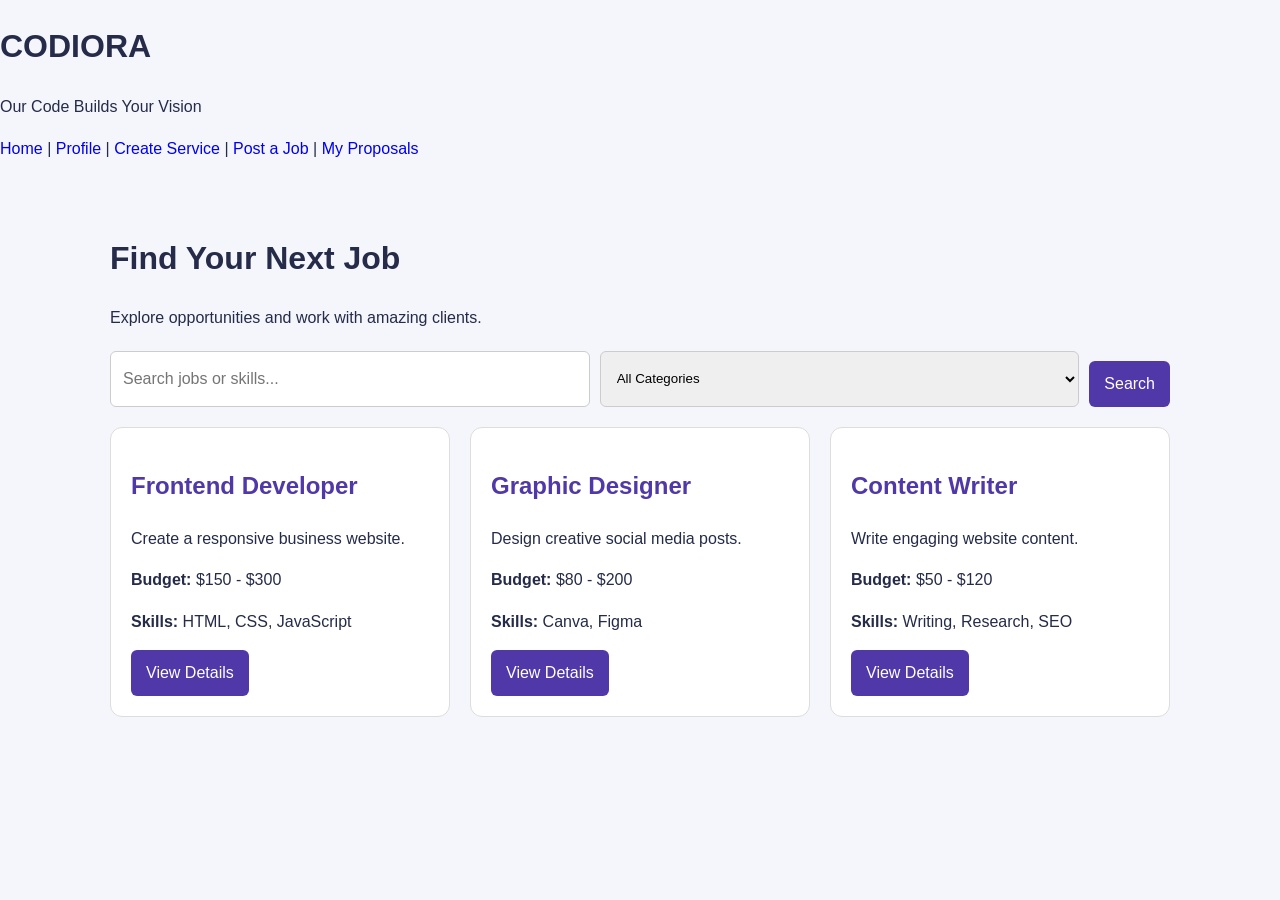
<file: find-jobs.html>
<!DOCTYPE html>
<html lang="en">
<head>
    <meta charset="UTF-8">
    <meta name="viewport" content="width=device-width, initial-scale=1.0">
    <title>Find Jobs | CODIORA</title>
    <link rel="stylesheet" href="style.css">
    <style>
        .jobs-container { max-width: 1100px; margin: 30px auto; padding: 20px; }
        .job-grid { display: grid; grid-template-columns: repeat(auto-fit, minmax(250px, 1fr)); gap: 20px; }
        .job-card { border: 1px solid #ddd; padding: 20px; border-radius: 12px; background: white; }
        .job-card h2 { color: #5138a8; }
        .job-card a, .btn { display: inline-block; background: #5138a8; color: white; padding: 10px 15px; border-radius: 6px; text-decoration: none; border: none; cursor: pointer; }
        .search-box { display: flex; gap: 10px; flex-wrap: wrap; margin: 20px 0; }
        .search-box input, .search-box select { padding: 12px; border: 1px solid #ccc; border-radius: 6px; flex: 1; min-width: 180px; }
    </style>
</head>
<body>
    <header>
        <h1>CODIORA</h1>
        <p>Our Code Builds Your Vision</p>
        <nav>
            <a href="index.html">Home</a> |
            <a href="profile.html">Profile</a> |
            <a href="create-service.html">Create Service</a> |
            <a href="post-job.html">Post a Job</a> |
            <a href="my-proposals.html">My Proposals</a>
        </nav>
    </header>

    <main class="jobs-container">
        <h1>Find Your Next Job</h1>
        <p>Explore opportunities and work with amazing clients.</p>

        <div class="search-box">
            <input type="text" id="jobSearch" placeholder="Search jobs or skills...">
            <select id="categoryFilter">
                <option value="all">All Categories</option>
                <option value="web development">Web Development</option>
                <option value="graphic design">Graphic Design</option>
                <option value="content writing">Content Writing</option>
            </select>
            <button class="btn" onclick="filterJobs()">Search</button>
        </div>

        <div class="job-grid" id="jobGrid">
            <div class="job-card" data-category="web development">
                <h2>Frontend Developer</h2>
                <p>Create a responsive business website.</p>
                <p><strong>Budget:</strong> $150 - $300</p>
                <p><strong>Skills:</strong> HTML, CSS, JavaScript</p>
                <a href="job-details.html">View Details</a>
            </div>

            <div class="job-card" data-category="graphic design">
                <h2>Graphic Designer</h2>
                <p>Design creative social media posts.</p>
                <p><strong>Budget:</strong> $80 - $200</p>
                <p><strong>Skills:</strong> Canva, Figma</p>
                <a href="job-details.html">View Details</a>
            </div>

            <div class="job-card" data-category="content writing">
                <h2>Content Writer</h2>
                <p>Write engaging website content.</p>
                <p><strong>Budget:</strong> $50 - $120</p>
                <p><strong>Skills:</strong> Writing, Research, SEO</p>
                <a href="job-details.html">View Details</a>
            </div>
        </div>
        <p id="noJobs" style="display:none;">No matching jobs found.</p>
    </main>

    <script>
        function filterJobs() {
            const search = document.getElementById("jobSearch").value.toLowerCase();
            const category = document.getElementById("categoryFilter").value;
            const cards = document.querySelectorAll(".job-card");
            let visible = 0;

            cards.forEach(function(card) {
                const text = card.innerText.toLowerCase();
                const cardCategory = card.dataset.category;
                const matchesSearch = text.includes(search);
                const matchesCategory = category === "all" || cardCategory === category;

                if (matchesSearch && matchesCategory) {
                    card.style.display = "block";
                    visible++;
                } else {
                    card.style.display = "none";
                }
            });

            document.getElementById("noJobs").style.display =
                visible === 0 ? "block" : "none";
        }

        document.getElementById("jobSearch").addEventListener("input", filterJobs);
        document.getElementById("categoryFilter").addEventListener("change", filterJobs);
    </script>
</body>
</html>
</file>
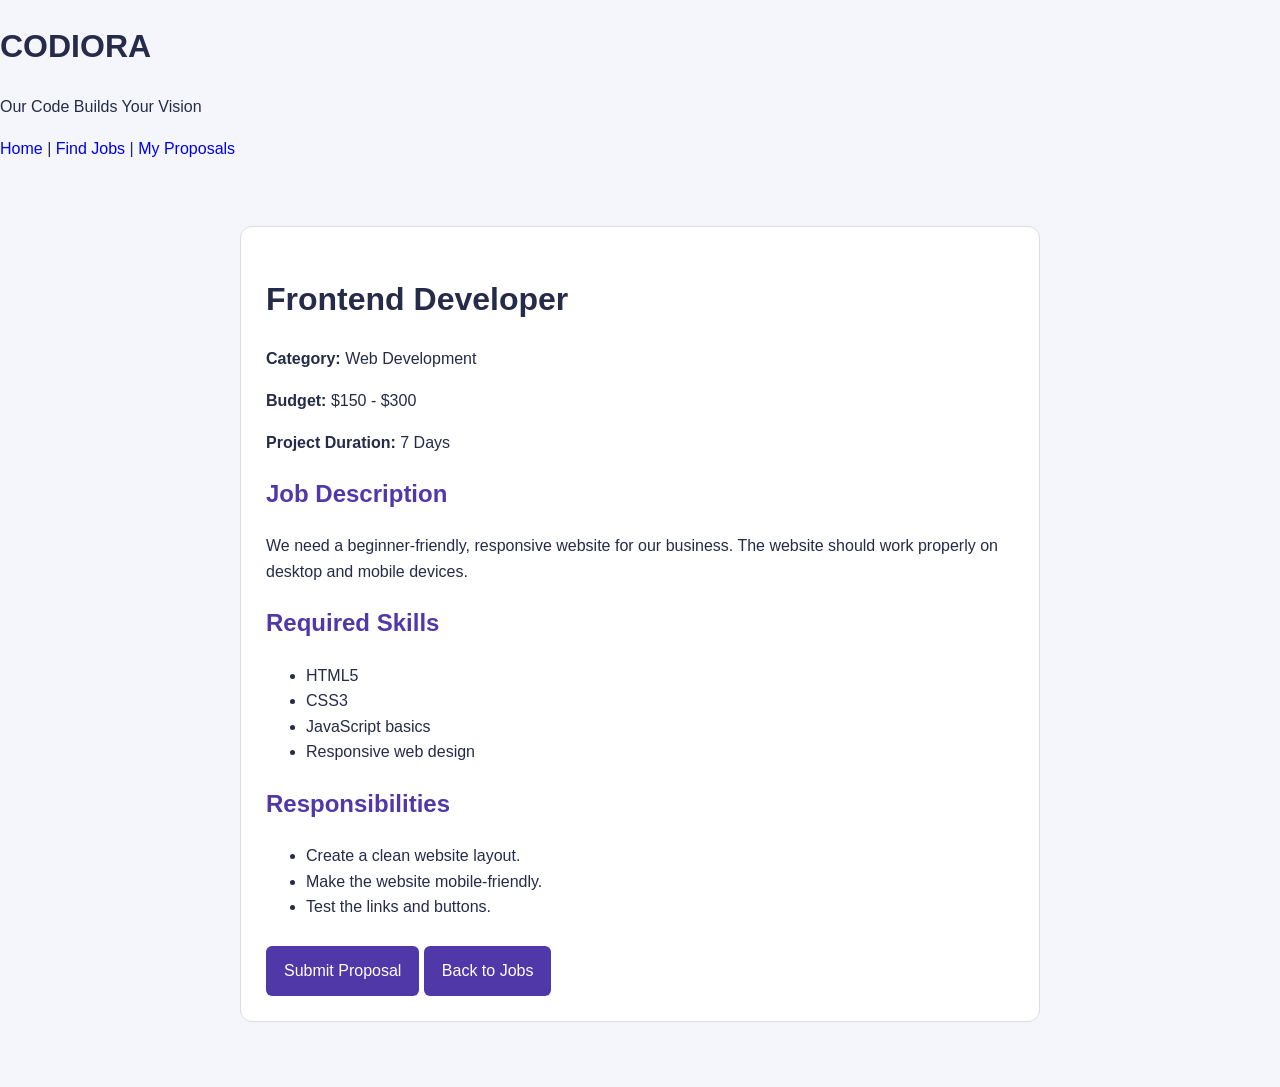
<file: job-details.html>
<!DOCTYPE html>
<html lang="en">
<head>
    <meta charset="UTF-8">
    <meta name="viewport" content="width=device-width, initial-scale=1.0">
    <title>Job Details | CODIORA</title>
    <link rel="stylesheet" href="style.css">
    <style>
        .details-container { max-width: 850px; margin: 40px auto; padding: 25px; }
        .details-card { border: 1px solid #ddd; border-radius: 12px; padding: 25px; background: white; }
        .details-card h2 { color: #5138a8; }
        .btn { display: inline-block; background: #5138a8; color: white; padding: 12px 18px; border-radius: 6px; text-decoration: none; }
    </style>
</head>
<body>
    <header>
        <h1>CODIORA</h1>
        <p>Our Code Builds Your Vision</p>
        <nav>
            <a href="index.html">Home</a> |
            <a href="find-jobs.html">Find Jobs</a> |
            <a href="my-proposals.html">My Proposals</a>
        </nav>
    </header>

    <main class="details-container">
        <div class="details-card">
            <h1>Frontend Developer</h1>
            <p><strong>Category:</strong> Web Development</p>
            <p><strong>Budget:</strong> $150 - $300</p>
            <p><strong>Project Duration:</strong> 7 Days</p>

            <h2>Job Description</h2>
            <p>We need a beginner-friendly, responsive website for our business. The website should work properly on desktop and mobile devices.</p>

            <h2>Required Skills</h2>
            <ul>
                <li>HTML5</li>
                <li>CSS3</li>
                <li>JavaScript basics</li>
                <li>Responsive web design</li>
            </ul>

            <h2>Responsibilities</h2>
            <ul>
                <li>Create a clean website layout.</li>
                <li>Make the website mobile-friendly.</li>
                <li>Test the links and buttons.</li>
            </ul>

            <a class="btn" href="submit-proposal.html">Submit Proposal</a>
            <a class="btn" href="find-jobs.html">Back to Jobs</a>
        </div>
    </main>
</body>
</html>
</file>
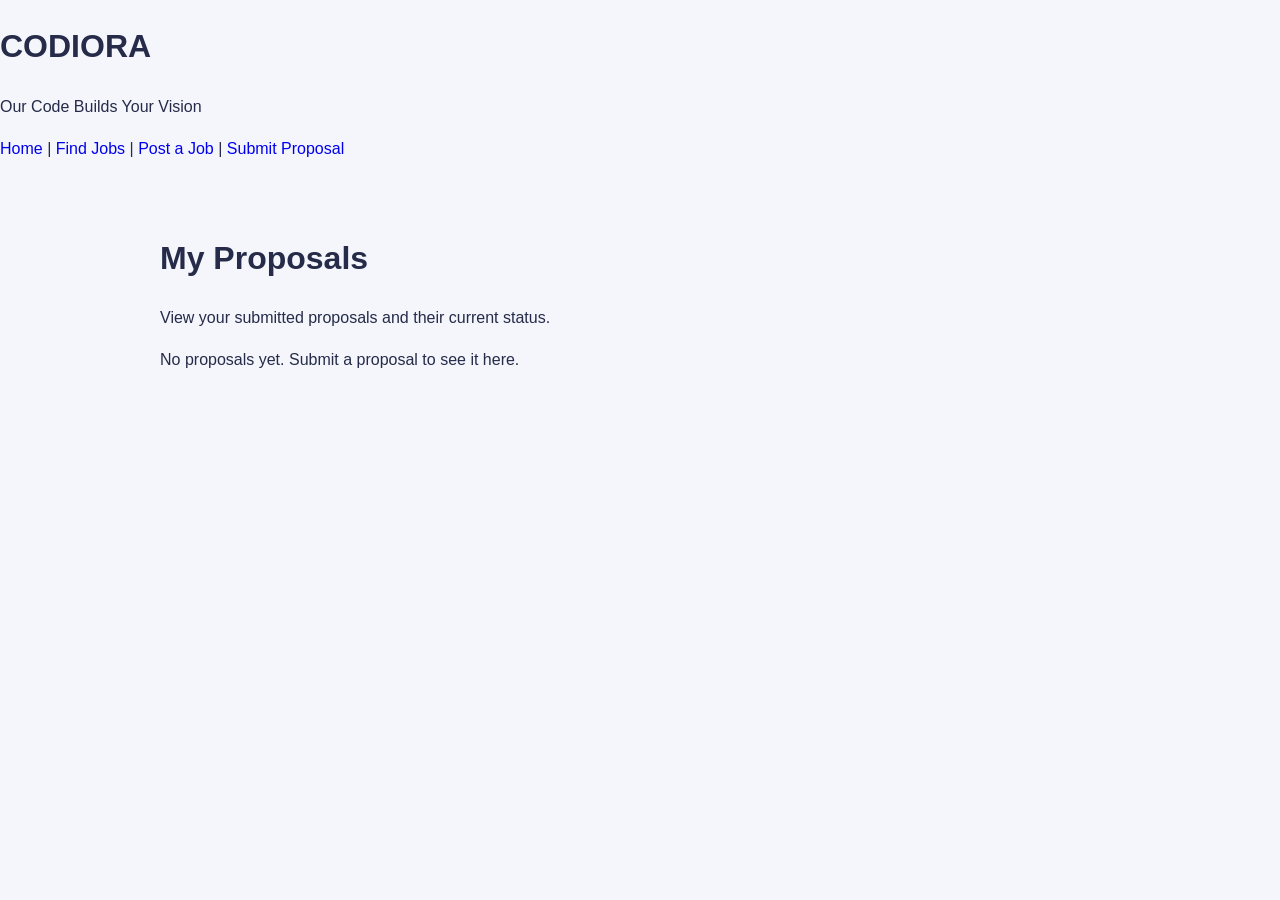
<file: my-proposals.html>
<!DOCTYPE html>
<html lang="en">
<head>
    <meta charset="UTF-8">
    <meta name="viewport" content="width=device-width, initial-scale=1.0">
    <title>My Proposals | CODIORA</title>
    <link rel="stylesheet" href="style.css">
    <style>
        .proposals-container { max-width: 1000px; margin: 30px auto; padding: 20px; }
        .proposal-card { background: white; border: 1px solid #ddd; border-radius: 10px; padding: 20px; margin-bottom: 15px; }
        .status { display: inline-block; padding: 6px 12px; border-radius: 15px; background: #fff0c2; color: #805b00; }
        .accepted { background: #d8f5df; color: #17652b; }
        .rejected { background: #ffe0e0; color: #a00000; }
        .btn { background: #5138a8; color: white; border: none; padding: 10px 15px; border-radius: 6px; cursor: pointer; }
    </style>
</head>
<body>
    <header>
        <h1>CODIORA</h1>
        <p>Our Code Builds Your Vision</p>
        <nav>
            <a href="index.html">Home</a> |
            <a href="find-jobs.html">Find Jobs</a> |
            <a href="post-job.html">Post a Job</a> |
            <a href="submit-proposal.html">Submit Proposal</a>
        </nav>
    </header>

    <main class="proposals-container">
        <h1>My Proposals</h1>
        <p>View your submitted proposals and their current status.</p>

        <div id="proposalList"></div>
    </main>

    <script>
        function displayProposals() {
            const proposalList = document.getElementById("proposalList");
            const proposals = JSON.parse(
                localStorage.getItem("codioraProposals") || "[]"
            );

            proposalList.innerHTML = "";

            if (proposals.length === 0) {
                proposalList.textContent =
                    "No proposals yet. Submit a proposal to see it here.";
                return;
            }

            proposals.forEach(function(item, index) {
                const card = document.createElement("div");
                card.className = "proposal-card";

                const title = document.createElement("h2");
                title.textContent = "Proposal #" + (index + 1);

                const name = document.createElement("p");
                name.textContent = "Freelancer: " + item.name;

                const price = document.createElement("p");
                price.textContent = "Proposed Price: $" + item.price;

                const delivery = document.createElement("p");
                delivery.textContent = "Delivery Time: " + item.delivery + " days";

                const skills = document.createElement("p");
                skills.textContent = "Skills: " + item.skills;

                const status = document.createElement("span");
                status.className = "status";
                status.textContent = "Status: " + item.status;

                if (item.status === "Accepted") {
                    status.classList.add("accepted");
                } else if (item.status === "Rejected") {
                    status.classList.add("rejected");
                }

                card.append(title, name, price, delivery, skills, status);
                proposalList.appendChild(card);
            });
        }

        displayProposals();
    </script>
</body>
</html>
</file>
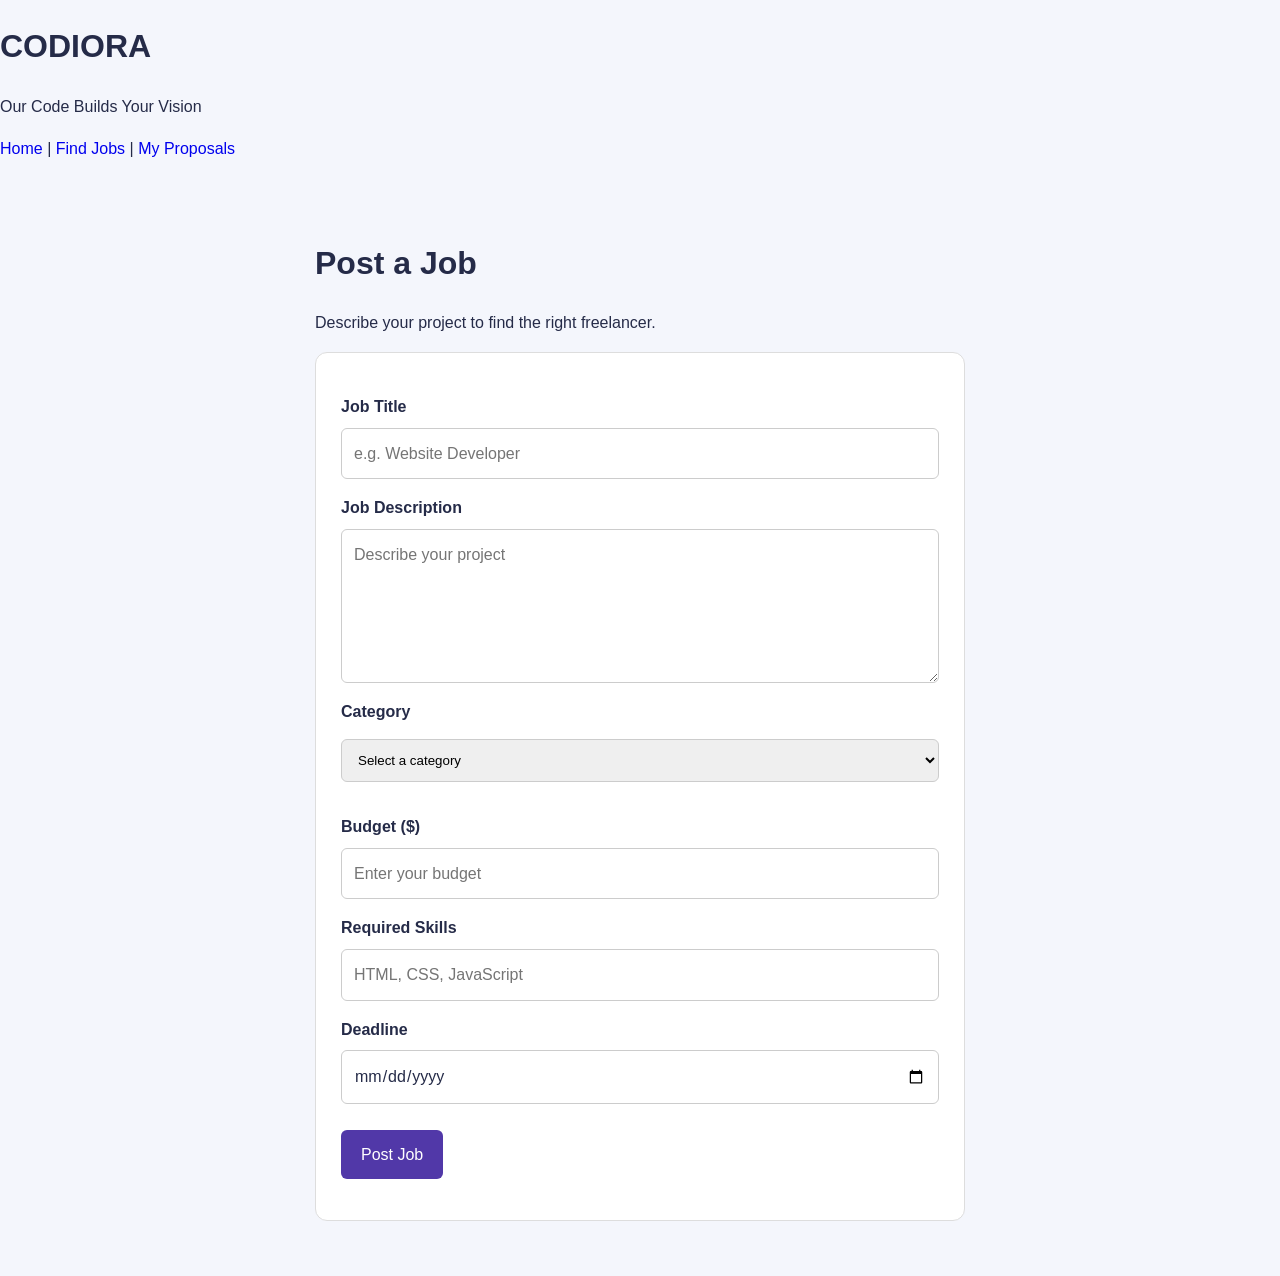
<file: post-job.html>
<!DOCTYPE html>
<html lang="en">
<head>
    <meta charset="UTF-8">
    <meta name="viewport" content="width=device-width, initial-scale=1.0">
    <title>Post a Job | CODIORA</title>
    <link rel="stylesheet" href="style.css">
    <style>
        .form-container { max-width: 700px; margin: 30px auto; padding: 25px; }
        .job-form { background: white; border: 1px solid #ddd; padding: 25px; border-radius: 12px; }
        .job-form input, .job-form select, .job-form textarea {
            width: 100%; padding: 12px; margin: 8px 0 16px;
            border: 1px solid #ccc; border-radius: 6px; box-sizing: border-box;
        }
        .btn { background: #5138a8; color: white; border: none; padding: 12px 20px; border-radius: 6px; cursor: pointer; }
        #message { margin-top: 15px; }
    </style>
</head>
<body>
    <header>
        <h1>CODIORA</h1>
        <p>Our Code Builds Your Vision</p>
        <nav>
            <a href="index.html">Home</a> |
            <a href="find-jobs.html">Find Jobs</a> |
            <a href="my-proposals.html">My Proposals</a>
        </nav>
    </header>

    <main class="form-container">
        <h1>Post a Job</h1>
        <p>Describe your project to find the right freelancer.</p>

        <form class="job-form" id="postJobForm">
            <label for="title">Job Title</label>
            <input type="text" id="title" required placeholder="e.g. Website Developer">

            <label for="description">Job Description</label>
            <textarea id="description" rows="5" required placeholder="Describe your project"></textarea>

            <label for="category">Category</label>
            <select id="category" required>
                <option value="">Select a category</option>
                <option>Web Development</option>
                <option>Graphic Design</option>
                <option>Content Writing</option>
            </select>

            <label for="budget">Budget ($)</label>
            <input type="number" id="budget" min="1" required placeholder="Enter your budget">

            <label for="skills">Required Skills</label>
            <input type="text" id="skills" required placeholder="HTML, CSS, JavaScript">

            <label for="deadline">Deadline</label>
            <input type="date" id="deadline" required>

            <button type="submit" class="btn">Post Job</button>
            <p id="message" role="status"></p>
        </form>
    </main>

    <script>
        const postForm = document.getElementById("postJobForm");

        document.getElementById("deadline").min =
            new Date().toLocaleDateString("en-CA");

        postForm.addEventListener("submit", function(event) {
            event.preventDefault();

            const title = document.getElementById("title").value.trim();
            const description = document.getElementById("description").value.trim();
            const budget = Number(document.getElementById("budget").value);
            const deadline = document.getElementById("deadline").value;
            const message = document.getElementById("message");

            if (!title || !description || !budget || budget <= 0 || !deadline) {
                message.style.color = "red";
                message.textContent = "Please enter valid information in all fields.";
                return;
            }

            if (deadline < new Date().toLocaleDateString("en-CA")) {
                message.style.color = "red";
                message.textContent = "Please select today or a future deadline.";
                return;
            }

            message.style.color = "green";
            message.textContent = "Job posted successfully! (Demo only)";
            postForm.reset();
        });
    </script>
</body>
</html>
</file>
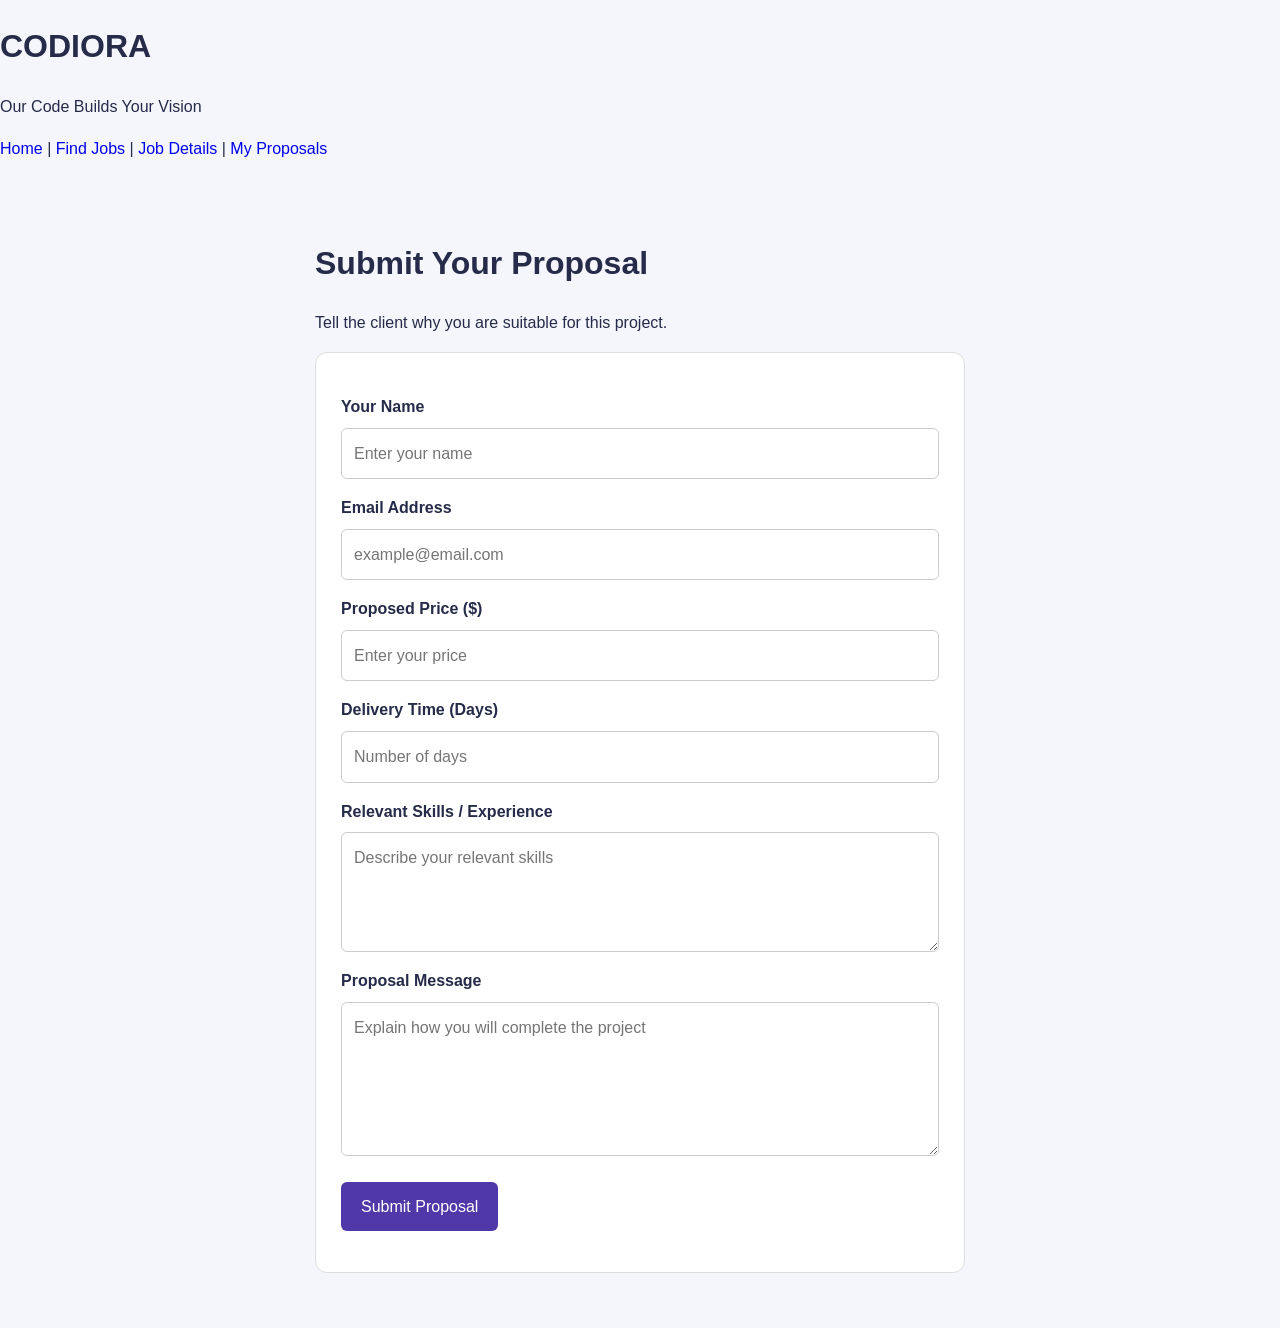
<file: submit-proposal.html>
<!DOCTYPE html>
<html lang="en">
<head>
    <meta charset="UTF-8">
    <meta name="viewport" content="width=device-width, initial-scale=1.0">
    <title>Submit Proposal | CODIORA</title>
    <link rel="stylesheet" href="style.css">
    <style>
        .form-container { max-width: 700px; margin: 30px auto; padding: 25px; }
        .proposal-form { background: white; border: 1px solid #ddd; padding: 25px; border-radius: 12px; }
        .proposal-form input, .proposal-form textarea {
            width: 100%; padding: 12px; margin: 8px 0 16px;
            border: 1px solid #ccc; border-radius: 6px; box-sizing: border-box;
        }
        .btn { background: #5138a8; color: white; border: none; padding: 12px 20px; border-radius: 6px; cursor: pointer; }
        #message { margin-top: 15px; }
    </style>
</head>
<body>
    <header>
        <h1>CODIORA</h1>
        <p>Our Code Builds Your Vision</p>
        <nav>
            <a href="index.html">Home</a> |
            <a href="find-jobs.html">Find Jobs</a> |
            <a href="job-details.html">Job Details</a> |
            <a href="my-proposals.html">My Proposals</a>
        </nav>
    </header>

    <main class="form-container">
        <h1>Submit Your Proposal</h1>
        <p>Tell the client why you are suitable for this project.</p>

        <form class="proposal-form" id="proposalForm">
            <label for="name">Your Name</label>
            <input type="text" id="name" required placeholder="Enter your name">

            <label for="email">Email Address</label>
            <input type="email" id="email" required placeholder="example@email.com">

            <label for="price">Proposed Price ($)</label>
            <input type="number" id="price" min="1" required placeholder="Enter your price">

            <label for="delivery">Delivery Time (Days)</label>
            <input type="number" id="delivery" min="1" required placeholder="Number of days">

            <label for="skills">Relevant Skills / Experience</label>
            <textarea id="skills" rows="3" required placeholder="Describe your relevant skills"></textarea>

            <label for="proposal">Proposal Message</label>
            <textarea id="proposal" rows="5" required placeholder="Explain how you will complete the project"></textarea>

            <button type="submit" class="btn">Submit Proposal</button>
            <p id="message" role="status"></p>
        </form>
    </main>

    <script>
        const proposalForm = document.getElementById("proposalForm");

        proposalForm.addEventListener("submit", function(event) {
            event.preventDefault();

            const name = document.getElementById("name").value.trim();
            const email = document.getElementById("email").value.trim();
            const price = Number(document.getElementById("price").value);
            const delivery = Number(document.getElementById("delivery").value);
            const skills = document.getElementById("skills").value.trim();
            const proposal = document.getElementById("proposal").value.trim();
            const message = document.getElementById("message");

            const emailPattern = /^[^\s@]+@[^\s@]+\.[^\s@]+$/;

            if (!name || !emailPattern.test(email) ||
                price <= 0 || delivery <= 0 ||
                !skills || !proposal) {
                message.style.color = "red";
                message.textContent = "Please fill all fields with valid information.";
                return;
            }

            const proposals = JSON.parse(
                localStorage.getItem("codioraProposals") || "[]"
            );

            proposals.push({
                name: name,
                email: email,
                price: price,
                delivery: delivery,
                skills: skills,
                proposal: proposal,
                status: "Pending"
            });

            localStorage.setItem("codioraProposals", JSON.stringify(proposals));

            message.style.color = "green";
            message.textContent = "Proposal submitted successfully!";
            proposalForm.reset();
        });
    </script>
</body>
</html>
</file>
<file: style.css>
/* GENERAL */

* {
    box-sizing: border-box;
}

body {
    margin: 0;
    font-family: Arial, sans-serif;
    background: #f4f6fc;
    color: #252b48;
    line-height: 1.6;
}

a {
    text-decoration: none;
}

button,
input,
textarea {
    font: inherit;
}

/* NAVIGATION */

.navbar {
    background: #252b48;
    color: white;
    padding: 18px 6%;
    display: flex;
    justify-content: space-between;
    align-items: center;
    flex-wrap: wrap;
    gap: 15px;
}

.logo {
    color: white;
    font-size: 24px;
    font-weight: bold;
}

.navbar nav {
    display: flex;
    flex-wrap: wrap;
    gap: 18px;
}

.navbar nav a {
    color: white;
}

.navbar nav a:hover {
    color: #c9c5ff;
}

/* PAGE LAYOUT */

.container {
    width: 90%;
    max-width: 1100px;
    margin: 35px auto;
}

.form-container {
    max-width: 800px;
}

.page-heading {
    margin-bottom: 25px;
}

.page-heading h1 {
    font-size: 32px;
    margin-bottom: 8px;
}

.muted {
    color: #777b91;
}

.small {
    font-size: 13px;
}

.section {
    margin-top: 40px;
    margin-bottom: 40px;
}

/* HOME HERO */

.hero {
    background: linear-gradient(135deg, #e9e7ff, white);
    padding: 55px 7%;
    border-radius: 16px;
}

.eyebrow {
    color: #5b55d9;
    font-weight: bold;
    letter-spacing: 2px;
    font-size: 13px;
}

.hero h1 {
    font-size: clamp(30px, 5vw, 46px);
    line-height: 1.2;
}

.hero p {
    max-width: 650px;
}

/* BUTTONS */

.btn {
    display: inline-block;
    background: #5b55d9;
    color: white;
    padding: 11px 17px;
    border: none;
    border-radius: 7px;
    cursor: pointer;
    margin-top: 10px;
    text-align: center;
}

.btn:hover {
    background: #4039b4;
}

.btn-light {
    background: #e9e7ff;
    color: #4039b4;
}

.btn-light:hover {
    background: #d8d5ff;
}

.btn-danger {
    background: #d9364f;
}

.btn-danger:hover {
    background: #b82038;
}

/* CARDS */

.card {
    background: white;
    padding: 25px;
    margin-bottom: 25px;
    border: 1px solid #e4e6f0;
    border-radius: 12px;
    box-shadow: 0 4px 15px #252b480a;
}

.service-grid {
    display: grid;
    grid-template-columns: repeat(2, minmax(0, 1fr));
    gap: 20px;
}

.service-card {
    min-width: 0;
    background: white;
    padding: 18px;
    border: 1px solid #e4e6f0;
    border-radius: 12px;
    overflow-wrap: anywhere;
}

.service-card img {
    width: 100%;
    height: 190px;
    object-fit: cover;
    border-radius: 8px;
    background: #eeeeee;
}

.service-card h3 {
    margin-bottom: 8px;
}

.service-price {
    color: #5b55d9;
    font-size: 21px;
    font-weight: bold;
}

.service-tags {
    display: flex;
    flex-wrap: wrap;
    gap: 7px;
}

.tag {
    background: #e9e7ff;
    color: #4039b4;
    padding: 4px 10px;
    border-radius: 20px;
    font-size: 12px;
}

.service-actions {
    display: flex;
    flex-wrap: wrap;
    gap: 8px;
    margin-top: 15px;
}

.empty-state {
    background: white;
    border: 1px dashed #ccc;
    border-radius: 10px;
    padding: 22px;
    text-align: center;
    color: #777b91;
}

/* PROFILE */

.profile-card {
    display: flex;
    align-items: center;
    flex-wrap: wrap;
    gap: 20px;
}

.avatar {
    width: 75px;
    height: 75px;
    flex-shrink: 0;
    display: flex;
    align-items: center;
    justify-content: center;
    background: #e9e7ff;
    color: #5b55d9;
    border-radius: 50%;
    font-size: 30px;
    font-weight: bold;
}

.profile-info {
    flex: 1;
    min-width: 180px;
}

.profile-info h2,
.profile-info p {
    margin: 3px 0;
}

.section-heading {
    display: flex;
    justify-content: space-between;
    align-items: center;
    flex-wrap: wrap;
    gap: 15px;
}

/* FORMS */

label {
    display: block;
    margin-top: 16px;
    margin-bottom: 7px;
    font-weight: bold;
}

input,
textarea {
    display: block;
    width: 100%;
    padding: 12px;
    border: 1px solid #d5d8e5;
    border-radius: 7px;
    background: white;
    color: #252b48;
}

input:focus,
textarea:focus {
    outline: 2px solid #b7b2ff;
    border-color: #5b55d9;
}

textarea {
    min-height: 120px;
    resize: vertical;
}

.form-row {
    display: grid;
    grid-template-columns: 1fr 1fr;
    gap: 18px;
}

.message {
    font-weight: bold;
    margin-top: 15px;
}

.message.error {
    color: #c62840;
}

.message.success {
    color: #21804a;
}

.hidden {
    display: none !important;
}

/* IMAGE PREVIEW */

.image-preview {
    margin-top: 15px;
}

.image-preview img {
    max-width: 100%;
    max-height: 230px;
    object-fit: contain;
    border-radius: 8px;
    background: #eeeeee;
}

/* FOOTER */

.footer {
    background: #252b48;
    color: white;
    padding: 20px;
    margin-top: 45px;
    text-align: center;
}

/* MOBILE RESPONSIVENESS */

@media (max-width: 650px) {
    .navbar {
        flex-direction: column;
        align-items: flex-start;
    }

    .navbar nav {
        gap: 12px;
    }

    .container {
        width: 94%;
        margin: 22px auto;
    }

    .hero {
        padding: 30px 20px;
    }

    .hero h1 {
        font-size: 32px;
    }

    .card {
        padding: 17px;
    }

    .service-grid {
        grid-template-columns: 1fr;
    }

    .form-row {
        grid-template-columns: 1fr;
        gap: 0;
    }

    .section-heading {
        align-items: flex-start;
        flex-direction: column;
    }

    .profile-card {
        align-items: flex-start;
    }
}
</file>
